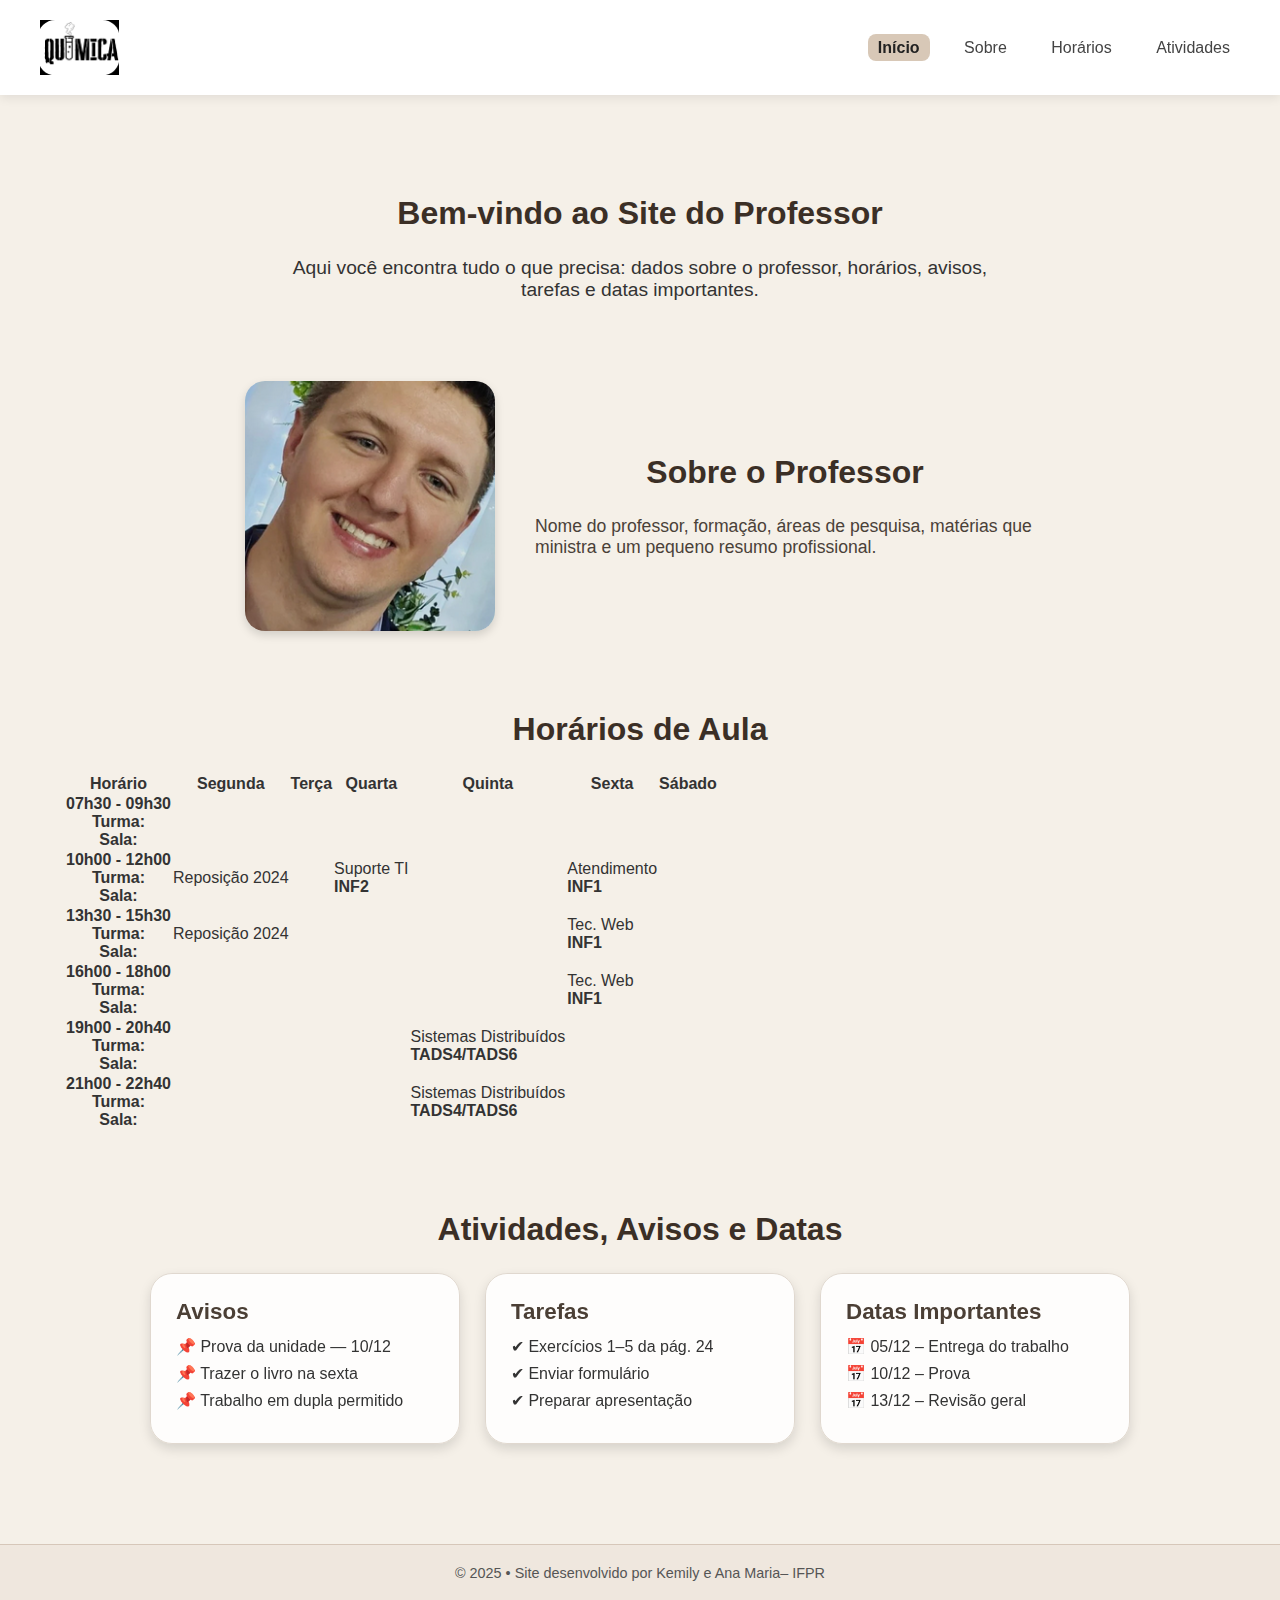
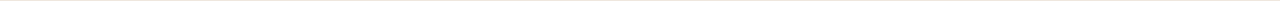
<file: site-professor/index.html>
<!DOCTYPE html>
<html lang="pt-br">
<head>
    <meta charset="UTF-8">
    <meta name="viewport" content="width=device-width, initial-scale=1.0">
    <title>Site do Professor</title>
    <link rel="stylesheet" href="../css/style.css">
</head>
<body>

    <header>
        <img src="../img/logo.png" class="logo">
        <nav>
            <a href="#inicio" class="ativo">Início</a>
            <a href="#sobre">Sobre</a>
            <a href="#horarios">Horários</a>
            <a href="#atividades">Atividades</a>
        </nav>
    </header>

    <main>

        <section id="inicio" style="padding-top:40px;">
            <h1>Bem-vindo ao Site do Professor</h1>
            <p style="text-align:center; font-size:1.2rem; max-width:700px; margin:auto;">
                Aqui você encontra tudo o que precisa: dados sobre o professor, horários, avisos, tarefas e datas importantes.
            </p>
        </section>

        <section id="sobre" class="sobre-container" style="margin-top:80px;">
            <img src="../img/professor.png" class="sobre-img">
            <div class="sobre-texto">
                <h1>Sobre o Professor</h1>
                <p>
                    Nome do professor, formação, áreas de pesquisa, matérias que ministra e um pequeno resumo profissional.
                </p>
            </div>
        </section>

        <section id="horarios" style="margin-top:80px;">
            <h1>Horários de Aula</h1>
            
            <table id="quadro-horarios">
                        <thead>
                        <tr>
                            <th>Horário</th>
                            <th>Segunda</th>
                            <th>Terça</th>
                            <th>Quarta</th>
                            <th>Quinta</th>
                            <th>Sexta</th>
                            <th>Sábado</th>
                        </tr>
                        </thead>
                        <tbody>
                                <tr data-intervalo="07:30-09:30">
                                    <th class="hora">
                                    07h30 - 09h30<br>
                                    <span class="rotulo">Turma:</span><br>
                                    <span class="rotulo">Sala:</span>
                                    </th>
                                    <td data-dia="Segunda-feira"></td>
                                    <td data-dia="Terça-feira"></td>
                                    <td data-dia="Quarta-feira"></td>
                                    <td data-dia="Quinta-feira"></td>
                                    <td data-dia="Sexta-feira"></td>
                                    <td data-dia="Sábado"></td>
                                </tr>

                                <tr data-intervalo="10:00-12:00">
                                    <th class="hora">
                                    10h00 - 12h00<br>
                                    <span class="rotulo">Turma:</span><br>
                                    <span class="rotulo">Sala:</span>
                                    </th>
                                    <td data-dia="Segunda-feira"></td>
                                    <td data-dia="Terça-feira"></td>
                                    <td data-dia="Quarta-feira"></td>
                                    <td data-dia="Quinta-feira"></td>
                                    <td data-dia="Sexta-feira"></td>
                                    <td data-dia="Sábado"></td>
                                </tr>

                                <tr data-intervalo="13:30-15:30">
                                    <th class="hora">
                                    13h30 - 15h30<br>
                                    <span class="rotulo">Turma:</span><br>
                                    <span class="rotulo">Sala:</span>
                                    </th>
                                    <td data-dia="Segunda-feira"></td>
                                    <td data-dia="Terça-feira"></td>
                                    <td data-dia="Quarta-feira"></td>
                                    <td data-dia="Quinta-feira"></td>
                                    <td data-dia="Sexta-feira"></td>
                                    <td data-dia="Sábado"></td>
                                </tr>

                                <tr data-intervalo="16:00-18:00">
                                    <th class="hora">
                                    16h00 - 18h00<br>
                                    <span class="rotulo">Turma:</span><br>
                                    <span class="rotulo">Sala:</span>
                                    </th>
                                    <td data-dia="Segunda-feira"></td>
                                    <td data-dia="Terça-feira"></td>
                                    <td data-dia="Quarta-feira"></td>
                                    <td data-dia="Quinta-feira"></td>
                                    <td data-dia="Sexta-feira"></td>
                                    <td data-dia="Sábado"></td>
                                </tr>

                                <tr data-intervalo="19:00-20:40">
                                    <th class="hora">
                                    19h00 - 20h40<br>
                                    <span class="rotulo">Turma:</span><br>
                                    <span class="rotulo">Sala:</span>
                                    </th>
                                    <td data-dia="Segunda-feira"></td>
                                    <td data-dia="Terça-feira"></td>
                                    <td data-dia="Quarta-feira"></td>
                                    <td data-dia="Quinta-feira"></td>
                                    <td data-dia="Sexta-feira"></td>
                                    <td data-dia="Sábado"></td>
                                </tr>

                                <tr data-intervalo="21:00-22:40">
                                    <th class="hora">
                                    21h00 - 22h40<br>
                                    <span class="rotulo">Turma:</span><br>
                                    <span class="rotulo">Sala:</span>
                                    </th>
                                    <td data-dia="Segunda-feira"></td>
                                    <td data-dia="Terça-feira"></td>
                                    <td data-dia="Quarta-feira"></td>
                                    <td data-dia="Quinta-feira"></td>
                                    <td data-dia="Sexta-feira"></td>
                                    <td data-dia="Sábado"></td>
                                </tr>
                        </tbody>
                    </table>
                   
        </section>
        <section id="atividades" style="margin-top:80px;">
            <h1>Atividades, Avisos e Datas</h1>

            <div class="cards">

                <div class="card">
                    <h2>Avisos</h2>
                    <ul>
                        <li>📌 Prova da unidade — 10/12</li>
                        <li>📌 Trazer o livro na sexta</li>
                        <li>📌 Trabalho em dupla permitido</li>
                    </ul>
                </div>

                <div class="card">
                    <h2>Tarefas</h2>
                    <ul>
                        <li>✔ Exercícios 1–5 da pág. 24</li>
                        <li>✔ Enviar formulário</li>
                        <li>✔ Preparar apresentação</li>
                    </ul>
                </div>

                <div class="card">
                    <h2>Datas Importantes</h2>
                    <ul>
                        <li>📅 05/12 – Entrega do trabalho</li>
                        <li>📅 10/12 – Prova</li>
                        <li>📅 13/12 – Revisão geral</li>
                    </ul>
                </div>

            </div>
        </section>

    </main>
    
    <footer style="margin-top:100px;">
        <p>© 2025 • Site desenvolvido por Kemily e Ana Maria– IFPR</p>
    </footer>
     <script src="../site-professor/horario-prof.js"></script>
</body>
</html>
</file>
<file: css/style.css>
/* ============================
   RESET BÁSICO
============================ */
* {
    margin: 0;
    padding: 0;
    box-sizing: border-box;
    font-family: Arial, Helvetica, sans-serif;
}

/* ============================
   FUNDO DO SITE
============================ */
body {
    background: #f5f0e8;  /* tom pastel/bege parecido com seu design */
    color: #333;
}

/* ============================
   HEADER / MENU
============================ */
header {
    width: 100%;
    padding: 20px 40px;
    background: white;
    box-shadow: 0 3px 10px #00000015;
    display: flex;
    align-items: center;
    justify-content: space-between;
    position: sticky;
    top: 0;
    z-index: 10;
}

.logo {
    height: 55px;
}

/* Navegação */
nav a {
    margin-left: 20px;
    text-decoration: none;
    font-size: 1rem;
    color: #444;
    padding: 5px 10px;
    border-radius: 8px;
    transition: 0.2s;
}

nav a:hover {
    background: #e7dbcd;
}

nav .ativo {
    background: #d8c8b7;
    color: #222;
    font-weight: bold;
}

/* ============================
    SEÇÕES PADRÃO
============================ */
main {
    width: 90%;
    max-width: 1200px;
    margin: 60px auto;
}

/* Títulos */
h1 {
    margin-bottom: 25px;
    font-size: 2rem;
    color: #3b2f26;
    text-align: center;
}

/* ============================
   CARDS (caixinhas iguais às imagens)
============================ */
.cards {
    display: flex;
    gap: 25px;
    flex-wrap: wrap;
    justify-content: center;
}

.card {
    width: 310px;
    background: #ffffffdd;
    border-radius: 22px;
    padding: 25px;
    box-shadow: 0 5px 12px #00000020;
    border: 1px solid #e0d8cf;
    backdrop-filter: blur(4px);
    transition: transform .2s;
}

.card:hover {
    transform: translateY(-4px);
}

.card h2 {
    font-size: 1.4rem;
    margin-bottom: 12px;
    color: #4b3f35;
}

.card p,
.card li {
    font-size: 1rem;
    margin-bottom: 8px;
}

.card ul {
    list-style: none;
    padding-left: 0;
}

/* ============================
   PÁGINA SOBRE (se tiver foto do professor)
============================ */
.sobre-container {
    display: flex;
    align-items: center;
    justify-content: center;
    gap: 40px;
    flex-wrap: wrap;
}

.sobre-img {
    width: 250px;
    height: 250px;
    object-fit: cover;
    border-radius: 20px;
    box-shadow: 0 4px 10px #00000025;
}

.sobre-texto {
    max-width: 500px;
    font-size: 1.1rem;
    color: #4a4138;
}

/* ============================
   TABELA DE HORÁRIOS
============================ */
.tabela-horarios {
    width: 100%;
    border-collapse: collapse;
    background: #ffffffdd;
    border-radius: 18px;
    overflow: hidden;
    box-shadow: 0 5px 10px #00000020;
}

.tabela-horarios th {
    background: #d8c8b7;
    padding: 12px;
}

.tabela-horarios td {
    padding: 12px;
    text-align: center;
    border-top: 1px solid #eee;
}

.tabela-horarios tr:nth-child(even) {
    background: #f7f2ea;
}

/* ============================
   FOOTER
============================ */
footer {
    background: #efe7de;
    padding: 20px;
    margin-top: 70px;
    text-align: center;
    font-size: 0.9rem;
    color: #555;
    border-top: 1px solid #d6c7b9;
}

/* ============================
   RESPONSIVIDADE
============================ */
@media (max-width: 700px) {
    
    nav {
        display: flex;
        flex-wrap: wrap;
        justify-content: center;
        gap: 10px;
    }

    header {
        flex-direction: column;
        text-align: center;
        gap: 10px;
    }

    .sobre-container {
        flex-direction: column;
        text-align: center;
    }

    .card {
        width: 100%;
        max-width: 350px;
    }
}
</file>
